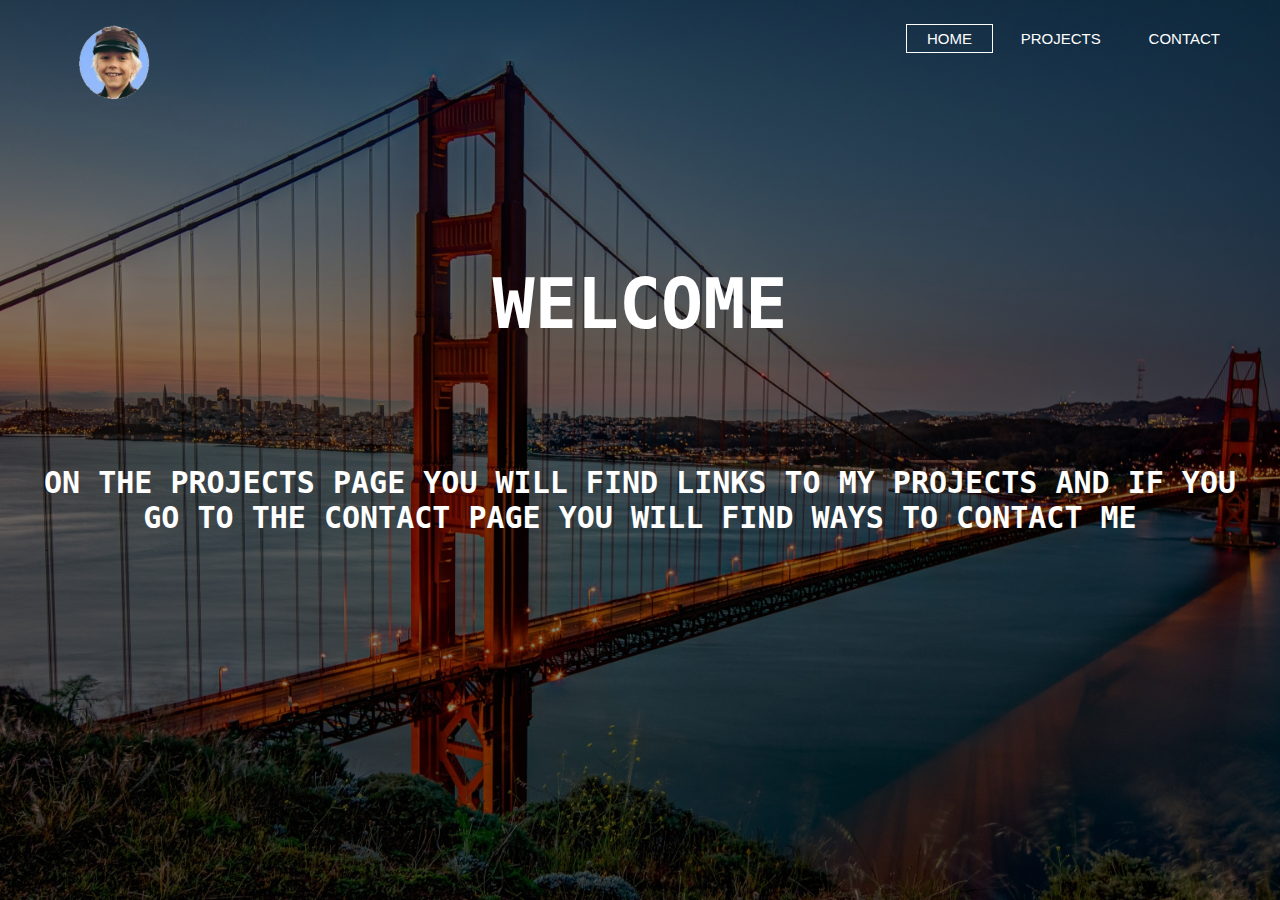
<file: index.html>
<html>
<head>
    <title>Home</title>
    <link href="style.css" rel="stylesheet" type="text/css">
</head> 
<body>
    <header>
        
    <div class="row">
        <div class="logo">
        <img src="logo.png"
        </div>
            
    <ul class="main-nav">    
        <li class="active"><a href="index.html"> HOME </a></li>
        <li><a href="projects.html"> PROJECTS </a></li>
        <li><a href="contact.html"> CONTACT </a></li>
    </ul>    
        
    </div>
        
    <div class="hero">
    <h1>welcome</h1>

    <h2>on the projects page you will find links to my projects and if you go to the contact page you will find ways to contact me</h2>
              
    </div>
    
    </header>
        
</body>    
</html>
</file>
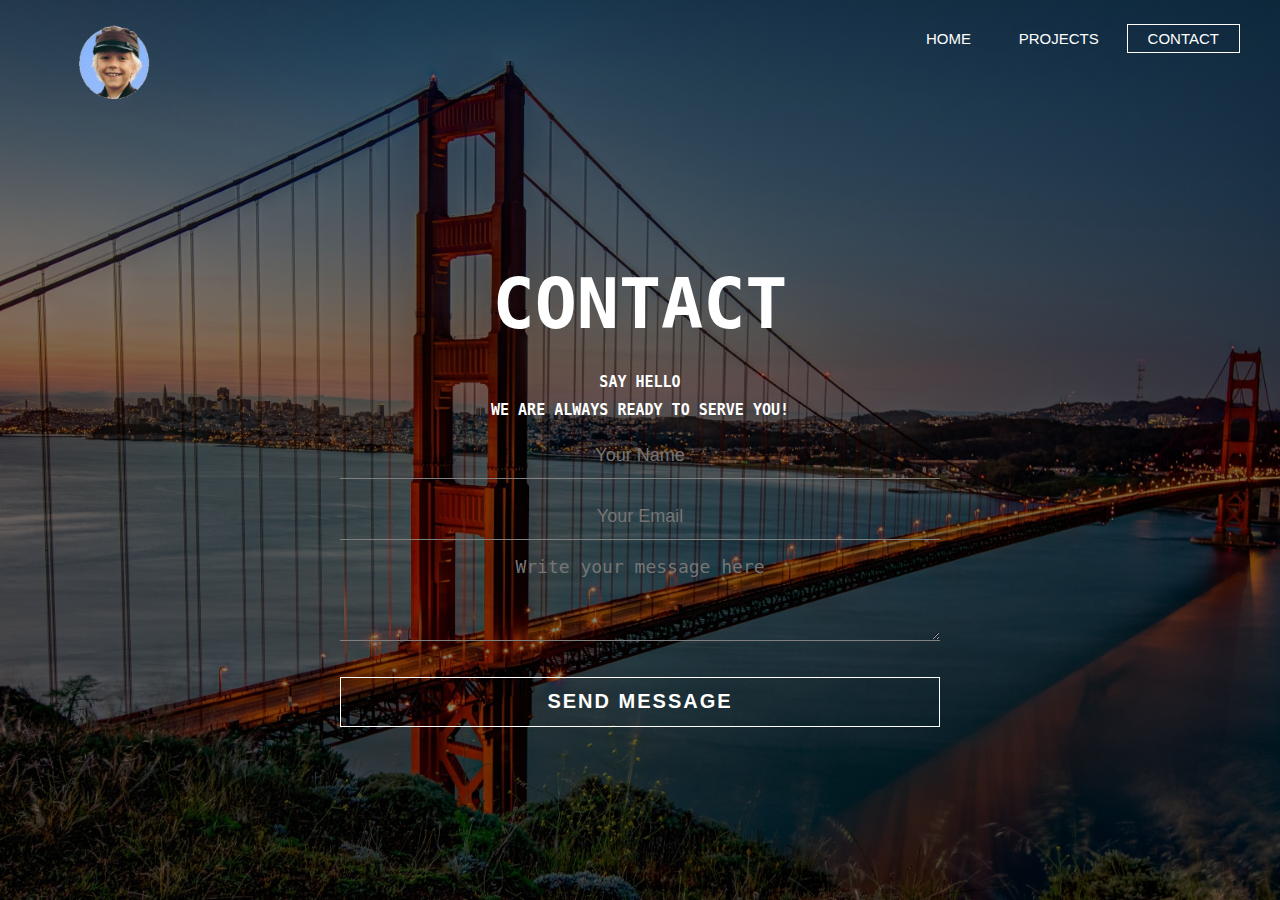
<file: contact.html>
<html>
<head>
    <title>Contact</title>
    <link href="style.css" rel="stylesheet" type="text/css">
</head> 
<body>
    <header>
        
    <div class="row">
        <div class="logo">
        <img src="logo.png"
        </div>
            
    <ul class="main-nav">    
        <li><a href="index.html"> HOME </a></li>
        <li><a href="projects.html"> PROJECTS </a></li>
        <li class="active"><a href="contact.html"> CONTACT </a></li>
    </ul>    
        
    </div>
        
    <div class="hero">
    <h1>Contact</h1>
            
    </div>

    <div class="contact-title">
            <h3>Say Hello</h3>
            <h4>We are always ready to serve you!</h4>
        </div>¨

    <div class="contact-form">

        <form id="contact-form" method="post" action="contact-form-handeler.php">
            <input name="name" type="text" class="form-control" placeholder="Your Name" required><br>

            <input name="email" type="email" class="form-control" placeholder="Your Email" required><br>

            <textarea name="message" class="form-control" placeholder="Write your message here" rows="4" required></textarea><br>

            <input type="submit" class="form-control submit" value="SEND MESSAGE">
        </form>
    </div>
    
    </header>


        
</body>    
</html>
</file>
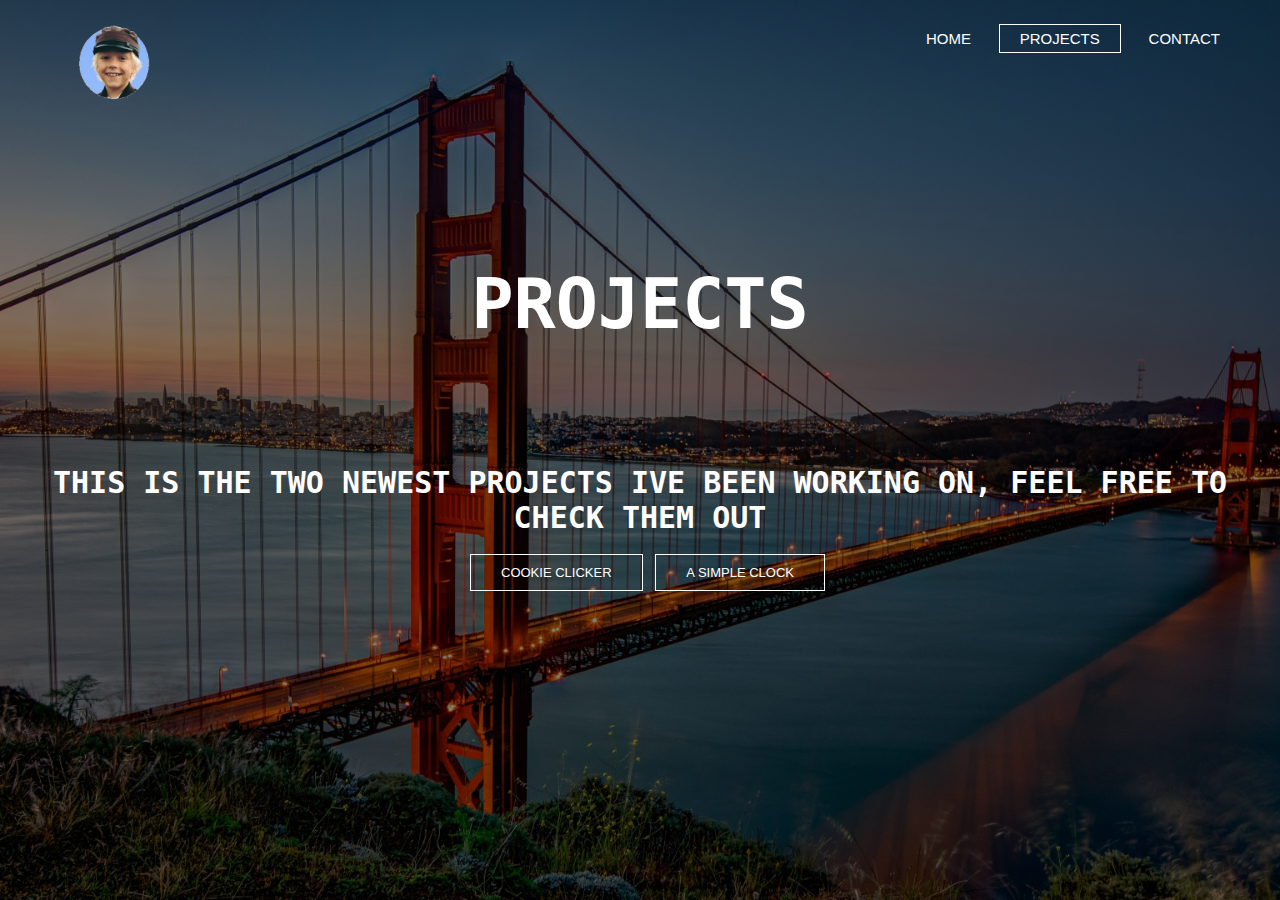
<file: projects.html>
<html>
<head>
    <title>Projects</title>
    <link href="style.css" rel="stylesheet" type="text/css">
</head> 
<body>
    <header>
        
    <div class="row">
        <div class="logo">
        <img src="logo.png"
        </div>
            
    <ul class="main-nav">    
        <li><a href="index.html"> HOME </a></li>
        <li class="active"><a href="projects.html"> PROJECTS </a></li>
        <li><a href="contact.html"> CONTACT </a></li>
    </ul>    
        
    </div>
        
    <div class="hero">
    <h1>projects</h1>

    <h2>this is the two newest projects ive been working on, feel free to check them out</h2>
        
    <div class="button">
        <a href="https://scratch.mit.edu/projects/311965682" class="btn btn-one"> Cookie Clicker</a>
        <a href="https://www.mediafire.com/file/gr27r26zqsqv499/Analog_Clock.py/file" class="btn btn-two"> a Simple Clock</a>    
    </div> 
            
    </div>
    
    </header>

        
</body>    
</html>
</file>
<file: style.css>
*
{
    margin: 0;
    padding: 0;
}

body
{
    font-family: monospace;
}
.row
{
    max-width: 1200px;
    margin: auto;
}

.main-nav
{
    float: right;
    list-style: none;
    margin-top: 30px;
}
.main-nav li
{
    display: inline-block;
}

.main-nav li.active a
{
    border: 1px solid white;
    
}

.main-nav li a:hover
{
    border: 1px solid white;
}


.main-nav li a
{
    color: white;
    text-decoration: none;
    padding: 5px 20px;
    font-family: "Roboto", sans-serif;
    font-size: 15px;
}

.hero
{
    position: absolute;
    width: 1200px;
    margin-left: 0px;
    margin-top: 0px;
    
}


h1
{
    color: white;
    text-transform: uppercase;
    font-size: 70px;
    text-align: center;
    margin-top: 150px;
    
}

h2
{
    color: white;
    text-transform: uppercase;
    font-size: 30px;
    text-align: center;
    margin-top: 120px;
    
}

h3
{
    color: white;
    text-transform: uppercase;
    font-size: 15px;
    text-align: center;
    margin-top: 260px;
    
}

h4
{
    color: white;
    text-transform: uppercase;
    font-size: 15px;
    text-align: center;
    margin-top: 10px;
    
}
header
{
    background-image:linear-gradient(rgba(0,0,0,0.5),rgba(0,0,0,0.5)),url(pic1.jpg);
    height: 100vh;
    background-size: cover;
    background-position: center;
}
.button
{
    margin-top: 30px;
    margin-left: 430px;
}

.btn
{
    border: 1px solid white;
    padding: 10px 30px;
    color: white;
    text-decoration: none;
    margin-right: 5px;
    font-size: 13px;
    text-transform: uppercase;
}
.btn-one
{
    font-family: "Roboto", sans-serif;
}

.btn-two
{
    font-family: "Roboto", sans-serif;
}


.btn-one:hover
{
    background-color: darkorange;
    transition: all 0.5s ease-in;
    
        
}

.btn-two:hover
{
    background-color: darkorange;
    transition: all 0.5s ease-in;
    
        
}

.logo img
{
    width: 150px;
    height: auto;
}

.contact-title{
    margin-top: 250px;
    color: #fff;
    text-transform: uppercase;
    transition: all 4s ease-in-out
}

.contact-title h1{
    font-size: 32px;
    line-height: 10px;
}
.contact-title h2{
    font-size: 32px;
}
form{
    margin-top: 0px;
}

.form-control{
    text-align: center;
    width: 600px;
    background: transparent;
    border: none;
    outline: none;
    border-bottom: 1px solid gray;
    color: #fff;
    font-size: 18px;
    margin-bottom: 16px;
    margin-left: 300px;
}

input{
    height: 45px;
}

form .submit{
    border: 1px solid white;
    padding: 10px 30px;
    color: white;
    text-decoration: none;
    font-size: 20px;
    font-weight: bold;
    letter-spacing: 2px;
    height: 50px;
    margin-top: 20px;
}

form .submit:hover{
    background-color: darkorange;
    transition: all 0.5s ease-in;
}
</file>
